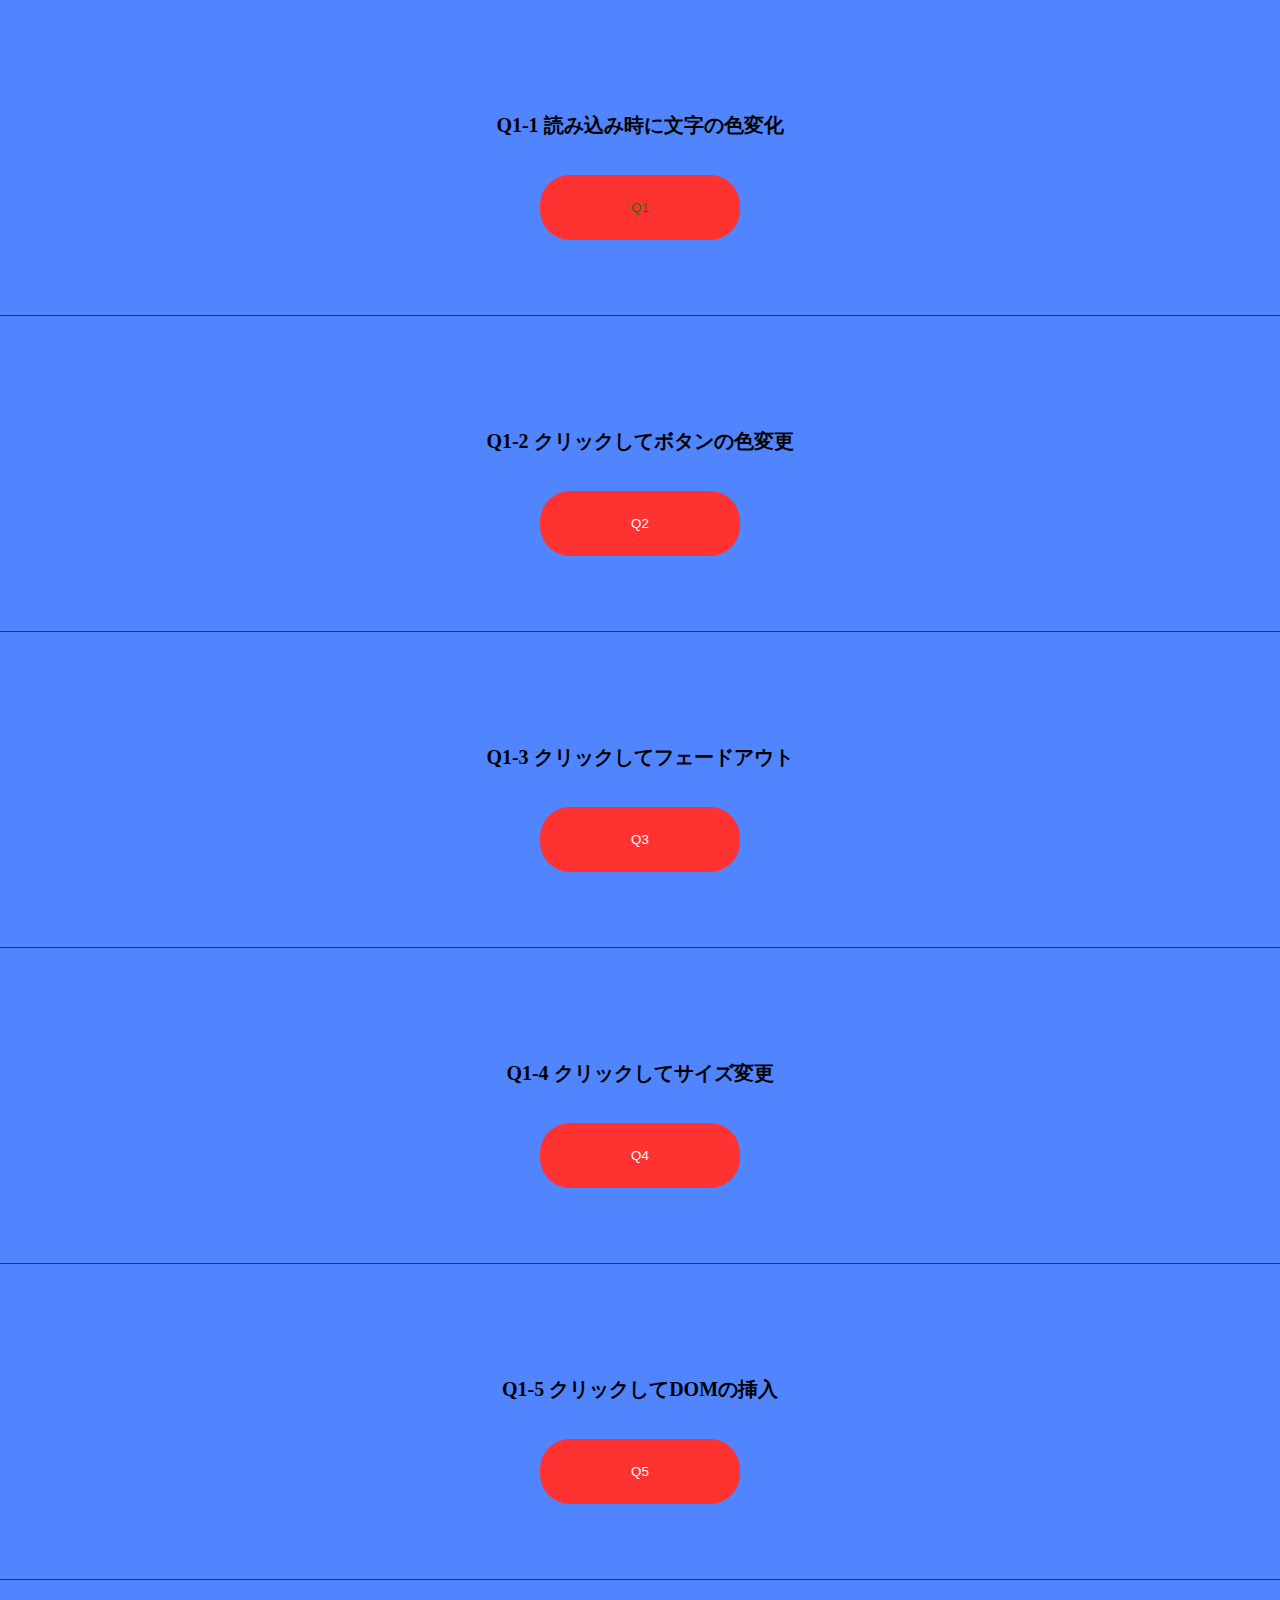
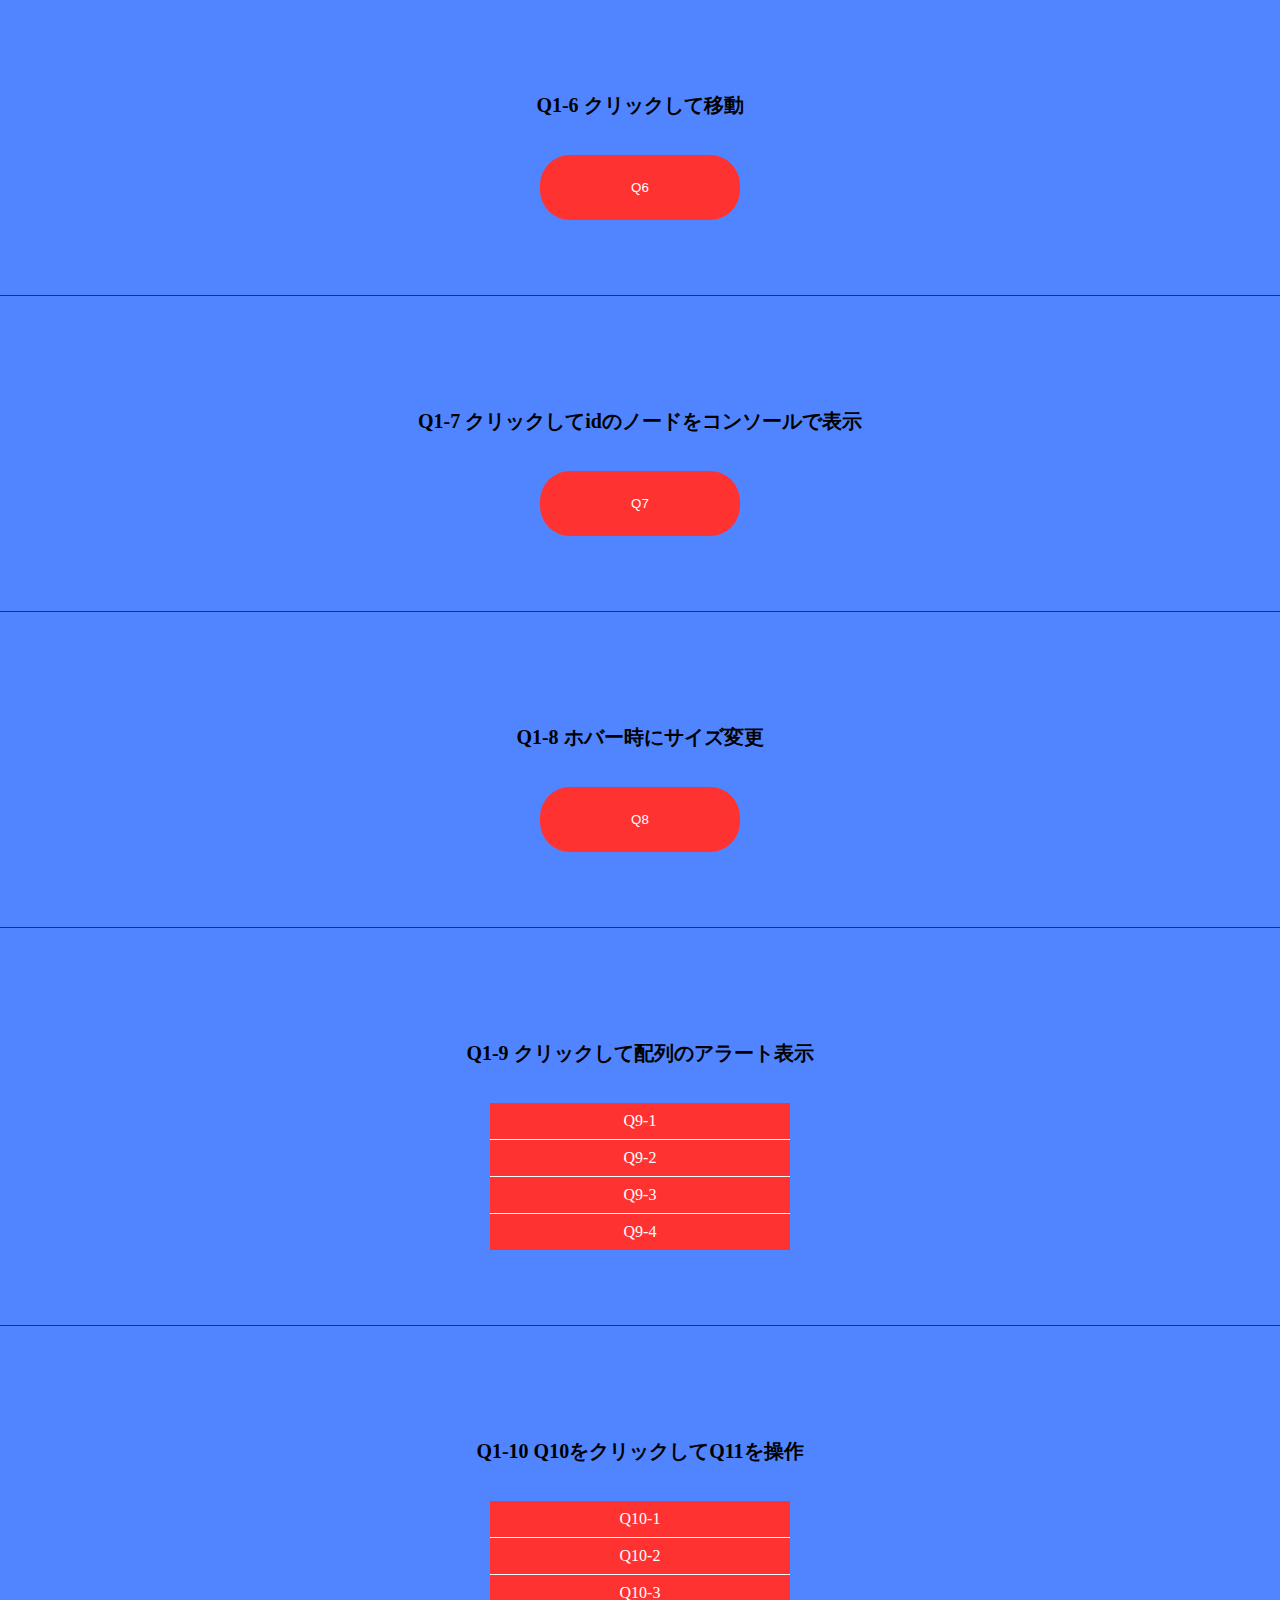
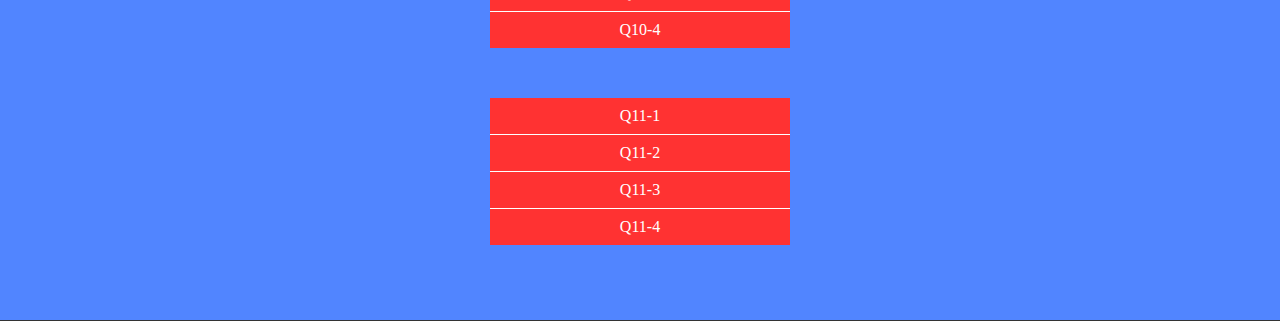
<file: q1/sample/index.html>
<!DOCTYPE html>
<html lang="ja">

<head>
  <meta charset="UTF-8">
  <meta name="viewport" content="width=device-width, initial-scale=1.0">
  <title>Document</title>
  <link rel="stylesheet" href="./css/reset.css">
  <link rel="stylesheet" href="./css/base.css">
  <link rel="stylesheet" href="./css/style.css">
  <script src="https://cdnjs.cloudflare.com/ajax/libs/jquery/3.5.1/jquery.min.js"></script>
</head>

<body>
  <section>
    <div class="inner">
      <h3 class="question--title">Q1-1 読み込み時に文字の色変化</h3>
      <div class="center">
        <button id="q1" class="btn">Q1</button>
      </div>
    </div>
  </section>
  <section>
    <div class="inner">
      <h3 class="question--title">Q1-2 クリックしてボタンの色変更</h3>
      <div class="center">
        <button id="q2" class="btn">Q2</button>
      </div>
    </div>
  </section>
  <section>
    <div class="inner">
      <h3 class="question--title">Q1-3 クリックしてフェードアウト</h3>
      <div class="center">
        <button id="q3" class="btn">Q3</button>
      </div>
    </div>
  </section>
  <section>
    <div class="inner">
      <h3 class="question--title">Q1-4 クリックしてサイズ変更</h3>
      <div class="center">
        <button id="q4" class="btn">Q4</button>
      </div>
    </div>
  </section>
  <section>
    <div class="inner">
      <h3 class="question--title">Q1-5 クリックしてDOMの挿入</h3>
      <div class="center">
        <button id="q5" class="btn">Q5</button>
      </div>
    </div>
  </section>
  <section>
    <div class="inner">
      <h3 class="question--title">Q1-6 クリックして移動</h3>
      <div class="center">
        <button id="q6" class="btn">Q6</button>
      </div>
    </div>
  </section>
  <section>
    <div class="inner">
      <h3 class="question--title">Q1-7 クリックしてidのノードをコンソールで表示</h3>
      <div class="center">
        <button id="q7" class="btn">Q7</button>
      </div>
    </div>
  </section>
  <section>
    <div class="inner">
      <h3 class="question--title">Q1-8 ホバー時にサイズ変更</h3>
      <div class="center">
        <button id="q8" class="btn">Q8</button>
      </div>
    </div>
  </section>
  <section>
    <div class="inner">
      <h3 class="question--title">Q1-9 クリックして配列のアラート表示</h3>
      <div class="center">
        <ul id="q9" class="list">
          <li>Q9-1</li>
          <li>Q9-2</li>
          <li>Q9-3</li>
          <li>Q9-4</li>
        </ul>
      </div>
    </div>
  </section>
  <section>
    <div class="inner">
      <h3 class="question--title">Q1-10 Q10をクリックしてQ11を操作</h3>
      <div class="center">
        <ul id="q10" class="list">
          <li>Q10-1</li>
          <li>Q10-2</li>
          <li>Q10-3</li>
          <li>Q10-4</li>
        </ul>
        <ul id="q11" class="list">
          <li>Q11-1</li>
          <li>Q11-2</li>
          <li>Q11-3</li>
          <li>Q11-4</li>
        </ul>
      </div>
    </div>
  </section>
  <script src="./js/app.js"></script>
</body>

</html>
</file>
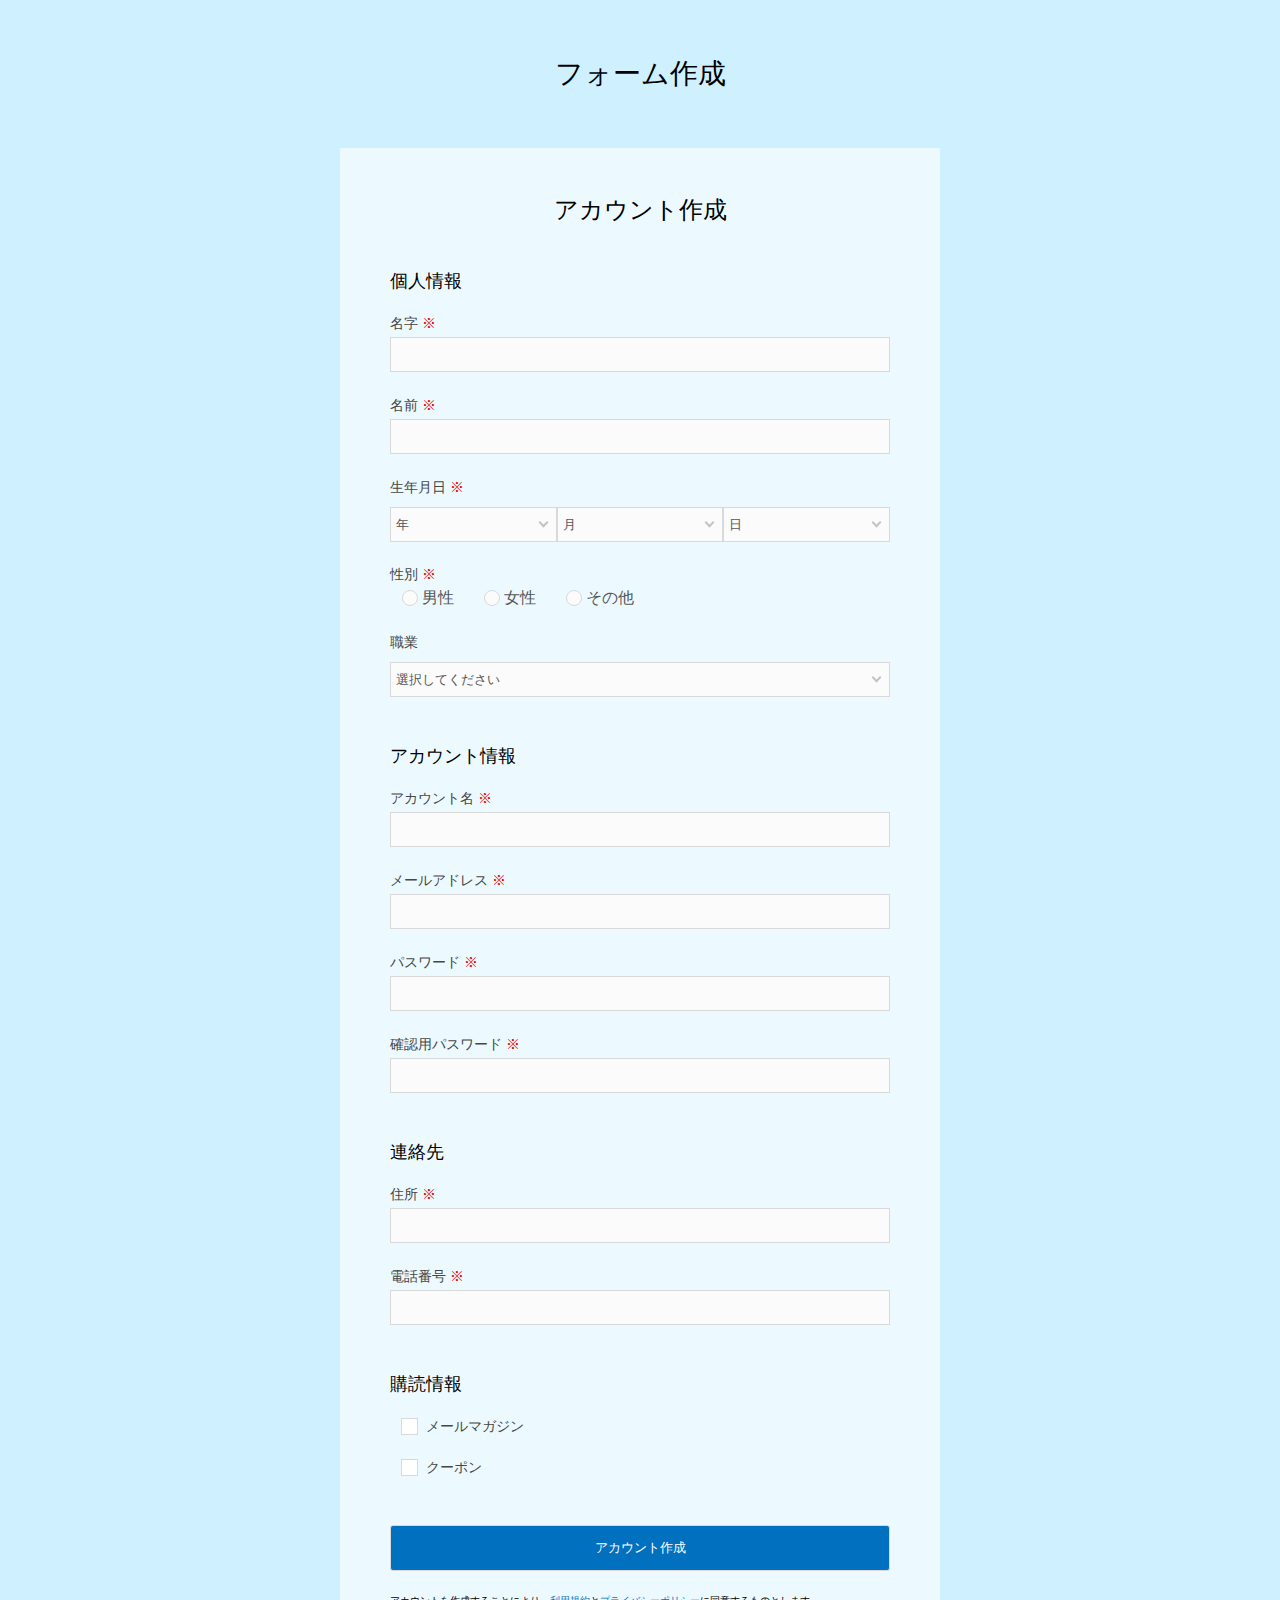
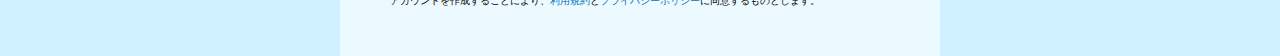
<file: q7/sample/index.html>
<!DOCTYPE html>
<html lang="ja">

<head>
  <meta charset="UTF-8">
  <meta name="viewport" content="width=device-width, initial-scale=1.0">
  <title>Document</title>
  <link rel="stylesheet" href="./css/reset.css">
  <link rel="stylesheet" href="./css/base.css">
  <link rel="stylesheet" href="./css/style.css">
  <script src="https://cdnjs.cloudflare.com/ajax/libs/jquery/3.5.1/jquery.min.js"></script>
</head>

<body>
  <section class="wrapper">
    <div class="inner">
      <h1 class="page__title">フォーム作成</h1>
      <div class="form__wrap">
        <form action="">
          <h2 class="form__title">アカウント作成</h2>
          <div class="personal__content">
            <h3 class="content__title">個人情報</h3>
            <div class="label__section">
              <label class="label__text" for="family__name">名字
                <span class="required">※</span>
              </label>
              <input class="input__area" id="family__name" type="text" name="name" autocomplete="family-name">
            </div>
            <div class="label__section">
              <label class="label__text" for="given__name">名前
                <span class="required">※</span>
              </label>
              <input class="input__area" id="given__name" type="text" name="name" autocomplete="given-name">
            </div>
            <div class="label__section">
              <label class="label__text">生年月日
                <span class="required">※</span>
              </label>
              <div class="select__area is__flex">
                <div class="select__unit">
                  <select class="input__area year" name="year">
                    <option value="" disabled selected>年</option>
                    <option value="2000">2000</option>
                    <option value="2001">2001</option>
                    <option value="2002">2002</option>
                    <option value="2003">2003</option>
                    <option value="2004">2004</option>
                    <option value="2005">2005</option>
                    <option value="2006">2006</option>
                    <option value="2007">2007</option>
                    <option value="2008">2008</option>
                    <option value="2009">2009</option>
                    <option value="2010">2010</option>
                  </select>
                </div>
                <div class="select__unit">
                  <select class="input__area month" name="month">
                    <option value="" disabled selected>月</option>
                    <option value="1">1</option>
                    <option value="2">2</option>
                    <option value="3">3</option>
                    <option value="4">4</option>
                    <option value="5">5</option>
                    <option value="6">6</option>
                    <option value="7">7</option>
                    <option value="8">8</option>
                    <option value="9">9</option>
                    <option value="10">10</option>
                    <option value="11">11</option>
                    <option value="12">12</option>
                  </select>
                </div>
                <div class="select__unit">
                  <select class="input__area day" name="day">
                    <option value="" disabled selected>日</option>
                    <option value="1">1</option>
                    <option value="2">2</option>
                    <option value="3">3</option>
                    <option value="4">4</option>
                    <option value="5">5</option>
                    <option value="6">6</option>
                    <option value="7">7</option>
                    <option value="8">8</option>
                    <option value="9">9</option>
                    <option value="10">10</option>
                  </select>
                </div>
              </div>
            </div>
            <div class="label__section">
              <p class="label__text">性別
                <span class="required">※</span>
              </p>
              <div class="gender__area">
                <label class="gender__element">
                  <input class="gender__content" type="radio" name="gender" value="man">
                  <span>男性</span>
                </label>
                <label class="gender__element">
                  <input class="gender__content" type="radio" name="gender" value="woman">
                  <span>女性</span>
                </label>
                <label class="gender__element">
                  <input class="gender__content" type="radio" name="gender" value="other">
                  <span>その他</span>
                </label>
              </div>
            </div>
            <div class="label__section">
              <label class="label__text">職業</label>
              <div class="select__area">
                <div class="select__unit">
                  <select class="input__area occupation" name="work">
                    <option value="" disabled selected>選択してください</option>
                    <option value="student">学生</option>
                    <option value="company employee">会社員</option>
                    <option value="housewife">主婦</option>
                    <option value="other">その他</option>
                  </select>
                </div>
              </div>
            </div>
          </div>
          <div class="account__content">
            <h3 class="content__title">アカウント情報</h3>
            <div class="label__section">
              <label class="label__text" for="account__name">アカウント名
                <span class="required">※</span>
              </label>
              <input class="input__area" id="account__name" type="text">
            </div>
            <div class="label__section">
              <label class="label__text" for="email">メールアドレス
                <span class="required">※</span>
              </label>
              <input class="input__area" id="email" type="email" autocomplete="email">
            </div>
            <div class="label__section">
              <label class="label__text" for="password">パスワード
                <span class="required">※</span>
              </label>
              <input class="input__area" id="password" type="password">
            </div>
            <div class="label__section">
              <label class="label__text" for="duplication__password">確認用パスワード
                <span class="required">※</span>
              </label>
              <input class="input__area" id="duplication__password" type="password">
            </div>
          </div>
          <div class="contact__content">
            <h3 class="content__title">連絡先</h3>
            <div class="label__section">
              <label class="label__text" for="address">住所
                <span class="required">※</span>
              </label>
              <input class="input__area" id="address" type="text">
            </div>
            <div class="label__section">
              <label class="label__text" for="tel">電話番号
                <span class="required">※</span>
              </label>
              <input class="input__area" id="tel" type="tel" autocomplete="tel">
            </div>
          </div>
          <div class="subscription__content">
            <h3 class="content__title">購読情報</h3>
            <div class="label__section subscription__unit">
              <input class="subscription__checkbox" type="checkbox" name="subscription" value="email-magazine"
                id="email__magazine">
              <label class="label__text subscription__label" for="email__magazine">メールマガジン</label>
            </div>
            <div class="label__section subscription__unit">
              <input class="subscription__checkbox" type="checkbox" name="subscription" value="coupon" id="coupon">
              <label class="label__text subscription__label" for="coupon">クーポン</label>
            </div>
          </div>
          <div class="submit__content">
            <button class="btn btn__submit" type="button">アカウント作成</button>
            <p class="other-text">アカウントを作成することにより、<a class="link-color" href="#">利用規約</a>と<a class="link-color"
                href="#">プライバシーポリシー</a>に同意するものとします。
            </p>
          </div>
        </form>
      </div>
    </div>
    <script src="./js/app.js"></script>
  </section>

</body>

</html>
</file>
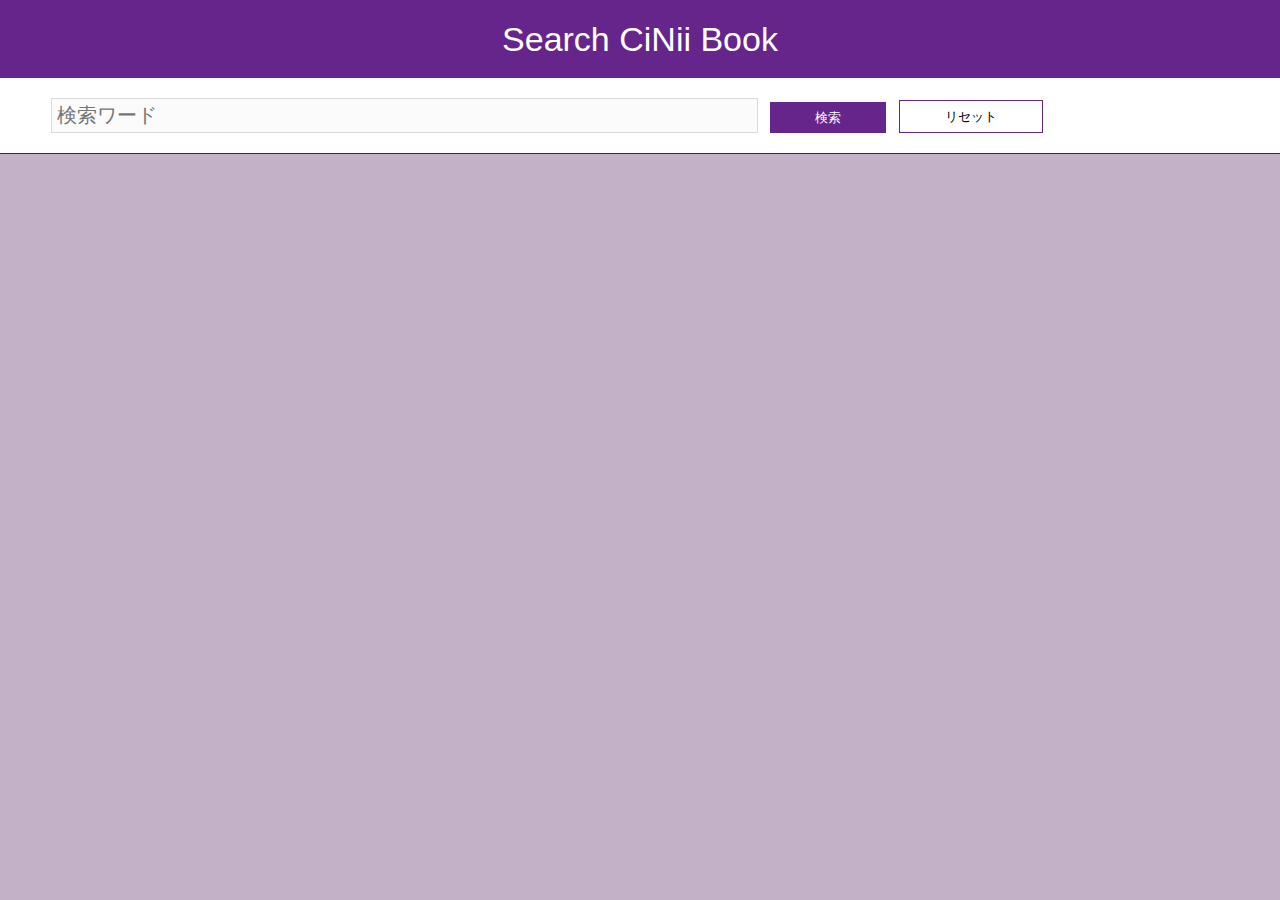
<file: q8/sample/index.html>
<!DOCTYPE html>
<html lang="ja">

<head>
  <meta charset="UTF-8">
  <meta name="viewport" content="width=device-width, initial-scale=1.0">
  <title>Document</title>
  <link rel="stylesheet" href="./css/reset.css">
  <link rel="stylesheet" href="./css/base.css">
  <link rel="stylesheet" href="./css/style.css">
  <script src="https://cdnjs.cloudflare.com/ajax/libs/jquery/3.5.1/jquery.min.js"></script>
</head>

<body>
  <header class="header">
    <p>Search CiNii Book</p>
  </header>
  <main class="main">
    <section class="search-area">
      <input id="search-input" type="text" placeholder="検索ワード">
      <button class="search-btn btn">検索</button>
      <button class="reset-btn btn">リセット</button>
    </section>
    <section class="list-area">
      <div class="inner">
        <ul class="lists"></ul>
      </div>
    </section>
    <script src="./js/app.js"></script>

  </main>
</body>

</html>
</file>
<file: q1/sample/css/base.css>
@charset "UTF-8";

h1, h2, h3 {
  text-align: center;
  margin: 40px 0;
  font-weight: bold;
}

section {
  padding: 75px 0;
  border-bottom: 1px solid #333;
  background: #5185ff;
}
</file>
<file: q1/sample/css/style.css>
@charset "UTF-8";

.inner {
  width: 1100px;
  margin: 0 auto;
}

.question--title {
  font-size: 20px;
}

.center {
  text-align: center;
}

.btn {
  width: 200px;
  padding: 25px 0;
  color: #ffffff;
  background: #ff3232;
  border: none;
  border-radius: 30px;
  cursor: pointer;
}

.large {
  width: 300px;
  padding: 50px;
  font-size: 20px;
}

.list {
  width: 300px;
  margin: 0 auto;;
}

.list li {
  padding: 10px;
  color: #ffffff;
  text-align: center;
  border-top: 1px #fff solid;
  background: #ff3232;
  box-sizing: border-box;
  cursor: pointer;
}

.list li:first-child {
  border-top: 0px;
}

#q11 {
  margin-top: 50px;
}

.large-text {
  font-size: 30px;
}
</file>
<file: q7/sample/css/base.css>
@charset "UTF-8";

body {
  font-family: "Helvetica Neue",
  Arial,
  "Hiragino Kaku Gothic ProN",
  "Hiragino Sans",
  Meiryo,
  sans-serif;
}
</file>
<file: q7/sample/css/style.css>
@charset "UTF-8";

input, select, button {
  appearance: none;
  -webkit-appearance: none;
  -moz-appearance: none;
  background: transparent;
  border: none;
  outline: none;
  padding: 0px;
}

.wrapper {
  width: 100%;
  background: #cff1ff;
}

.inner {
  margin: 0 auto;
  width: 600px;
}

.content__title {
  font-size: 18px;
  color: #000000;
}

.label__section {
  margin-top: 25px;
}

.label__text {
  font-size: 14px;
  color: #464646;
}

.is__flex {
  display: flex;
}

.personal__content, .account__content, .contact__content, .subscription__content, .submit__content{
  margin-top: 50px;
}

.required {
  color: #e40000;
}

.page__title {
  padding-top: 60px;
  font-size: 28px;
  text-align: center;
}

.form__wrap {
  padding: 50px;
  background: #ecfaff;
  margin-top: 60px;
}

.form__title {
  font-size: 24px;
  text-align: center;
}

.input__area {
  width: 100%;
  height: 35px;
  margin-top: 6px;
  padding: 5px;
  color: #545658;
  box-sizing: border-box;
  border: 1px solid #d9d9d9;
  background: #fbfbfb;
}

.input__area:focus {
  background-color: #fff;
  border-color: rgba(93, 130, 194, 0.4);
  box-shadow: 0px 0px 0px 2px rgba(1, 90, 191, 0.1);
}

.select__area, .gender__area {
  margin-top: 6px;
}

.select__unit {
  width: 100%;
  position: relative;
}

.select__unit:after {
  content: "";
  position: absolute;
  width: 5px;
  height: 5px;
  right: 10px;
  top: 45%;
  display: inline-block;
  border-bottom: 2px solid #c3c3c3;
  border-right: 2px solid #c3c3c3;
  transform: rotate(45deg);
}

.gender__element {
  margin-left: 10px;
}

.gender__element:first-child {
  margin-left: 0;
}

.gender__element span{
  position: relative;
  display: inline-block;
  padding: 3px 3px 3px 20px;
  color: #545658;
}

.gender__element span:before {
  content: "";
  position: absolute;
  top: 50%;
  left: 0px;
  width: 14px;
  height: 14px;
  background-color: #fbfbfb;
  border: 1px solid #d9d9d9;
  border-radius: 50%;
  transform: translateY(-50%);
}

.gender__content:checked +
span:after {
  content: "";
  position: absolute;
  top: 50%;
  left: 4px;
  width: 8px;
  height: 8px;
  background-color: #017cbf;
  border-radius: 50%;
  transform: translateY(-50%);
}

.subscription__label {
  position: relative;
  padding-left: 25px;
}

.subscription__label:before {
  content: "";
  position: absolute;
  top: 50%;
  left: 0px;
  width: 15px;
  height: 15px;
  margin-top: -8px;
  border: 1px solid #d9d9d9;
  background: #ffffff;
}

.subscription__unit input:checked + .subscription__label:after {
  content: "";
  position: absolute;
  top: 50%;
  left: 6px;
  width: 6px;
  height: 13px;
  margin-top: -11px;
  border-right: 3px solid #0140bf;
  border-bottom: 3px solid #0140bf;
  transform: rotate(45deg);
}

.btn {
  cursor: pointer;
  display: inline-block;
  border: 1px solid #d9d9d9;
  border-radius: 3px;
  box-sizing: border-box;
  font-size: 13px;
  font-weight: 500;
  text-align: center;
  transition: 0.3s;
  padding: 13px;
  width: 100%;
}

.btn__submit {
  padding: 13px;
  background: #0170bf;
  color: #fff;
}

.btn__submit:active {
  background: #fff;
  color: #0170bf;
  border: 1px solid #d9d9d9;
}

.other-text {
  margin-top: 25px;
  font-size: 10px
}

.link-color {
  color: #0170bf;
  text-decoration: none;
}
</file>
<file: q8/sample/css/base.css>
@charset "UTF-8";

body {
  font-family: "Helvetica Neue",
  Arial,
  "Hiragino Kaku Gothic ProN",
  "Hiragino Sans",
  Meiryo,
  sans-serif;
}
</file>
<file: q8/sample/css/style.css>
@charset "UTF-8";

input, select, button {
  appearance: none;
  -webkit-appearance: none;
  -moz-appearance: none;
  background: transparent;
  border: none;
  outline: none;
  padding: 0px;
}

body {
  min-height: 100%;
  background: rgba(61, 6, 73, 0.309);
}

.inner {
  width: 1200px;
  margin: 0 auto;
}

.btn {
  padding: 6.5px 45px;
  margin: 0;
  cursor: pointer;
  vertical-align: bottom;
}

.header {
  padding: 22px 0;
  background: #65258a;
  text-align: center;
}

.header > p {
  font-size: 34px;
  color: #ffffff;
}

.search-area {
  padding: 20px 4%;
  margin-bottom: 40px;
  background: #fff;
  border-bottom: solid 1px #333;
}

#search-input {
  width: 60%;
  height: 35px;
  padding: 5px;
  color: #545658;
  font-size: 20px;
  box-sizing: border-box;
  border: 1px solid #d9d9d9;
  background: #fbfbfb;
}

#search-input:focus {
  background-color: #fff;
  border-color: rgba(55, 114, 65, 0.4);
  box-shadow: 0px 0px 0px 2px rgba(28, 135, 2, 0.275);
}

.search-btn {
  background: #65258a;
  color: #fff;
  margin-left: 8px;
  transition: all 0.8s;
}

.search-btn:hover {
  background: #a172bd;
}

.reset-btn {
  border: solid 1px #65258a;
  margin-left: 8px;
  transition: all 0.8s;
}

.reset-btn:hover {
  background: #b61b1b;
  border: solid 1px #b61b1b;
  color: #fff;
}

.lists {
  overflow: hidden;
  padding-left: 80px;
}

.lists-item {
  box-sizing: border-box;
  display: inline-block;
  width: 24%;
  vertical-align: top;
  /* text-align: center; */
  padding: 0px 20px 50px 0px;
}

.list-inner > p {
  margin-bottom: 15px;
}

.list-inner > a {
  text-decoration: none;
  color: #fff;
  transition: all 0.5s;
}

.list-inner > a:hover {
  color: #3d7b1a;
}

.message {
  text-align: center;
}
</file>
